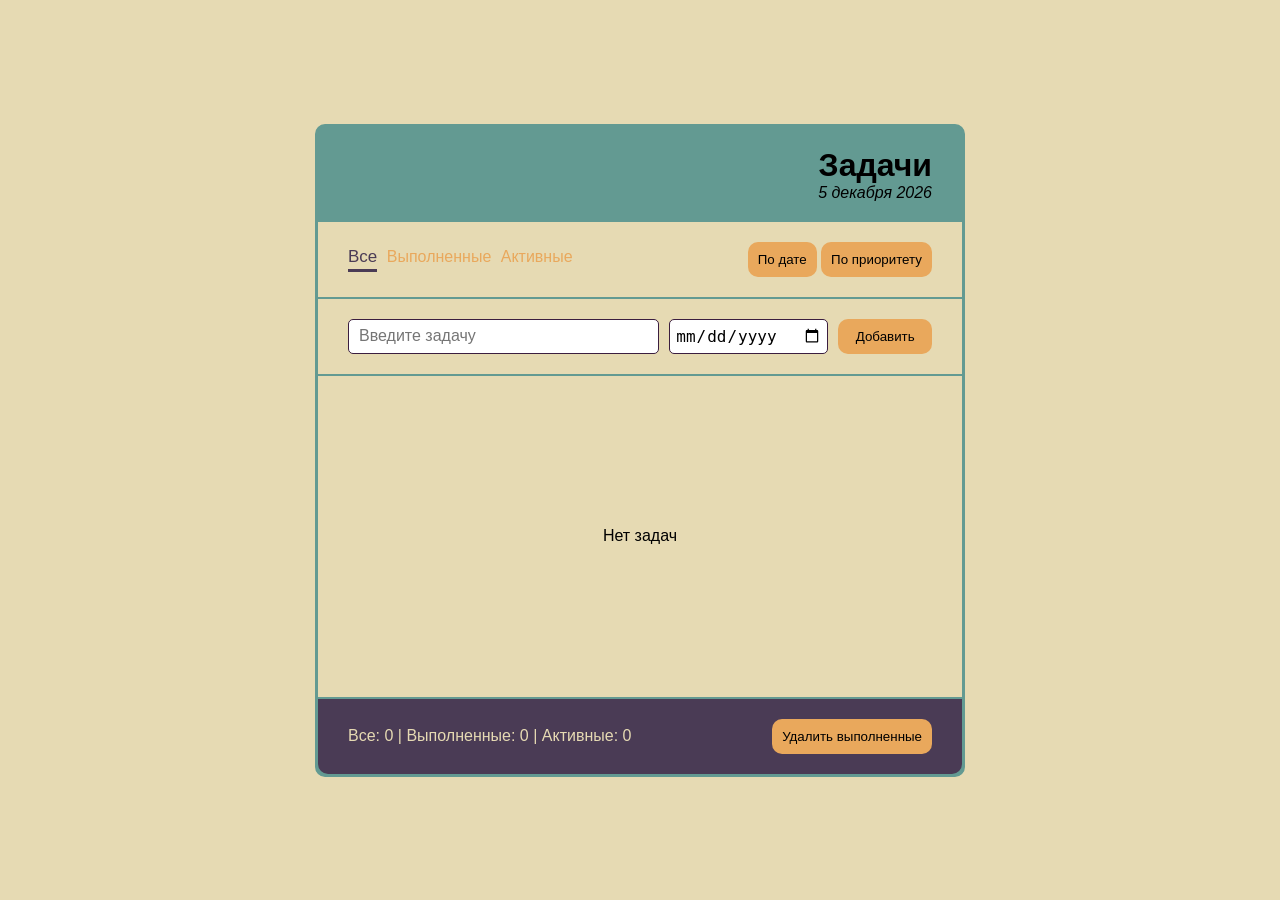
<file: index.html>
<!doctype html>
<html lang="ru">
  <head>
    <meta charset="UTF-8" />
    <meta name="viewport" content="width=device-width, initial-scale=1.0" />
    <title>Задачи</title>
    <link rel="stylesheet" href="style.css" />
  </head>
  <body>
    <div class="app">
      <header>
        <h1>Задачи</h1>
        <p></p>
      </header>
      <main>
        <div class="filters-container" id="filters-container">
          <div>
            <button class="filter-btn active" data-filter="all">Все</button>
            <button class="filter-btn" data-filter="done">Выполненные</button>
            <button class="filter-btn" data-filter="undone">Активные</button>
          </div>
          <div>
            <button class="sort" id="by-date">По дате</button>
            <button class="sort" id="by-priority">По приоритету</button>
          </div>
        </div>
        <div class="tasks-container">
          <div class="task-input">
            <input
              class="task-text"
              id="task-text"
              type="text"
              placeholder="Введите задачу"
            />
            <input class="task-date" id="task-date" type="date" />
            <button class="add-task" id="add-task">Добавить</button>
          </div>
          <ul class="tasks-list hidden" id="tasks-list"></ul>
          <p class="empty-state hidden" id="empty-state"></p>
        </div>
      </main>
      <footer>
        <p>
          Все: <span class="counter-all"></span> | Выполненные:
          <span class="counter-completed"></span> | Активные:
          <span class="counter-active"></span>
        </p>
        <button class="clear-done" id="clear-done">Удалить выполненные</button>
      </footer>
    </div>
    <script src="script.js"></script>
  </body>
</html>
</file>
<file: style.css>
* {
  margin: 0;
  padding: 0;
  box-sizing: border-box;
}

:root {
  --primary: #639a92;
  --secondary: #4a3b55;
  --background: #e6dab3;
  --buttons: #e9a85c;
  --additional: #3b1e3f;
}

body {
  background-color: var(--background);
  font-family: Arial, Helvetica, sans-serif;
  display: flex;
  align-items: center;
  justify-content: center;
  height: 100vh;
}

.app {
  background-color: var(--primary);
  width: 100%;
  max-width: 650px;
  border-radius: 10px;
  overflow: hidden;
  border: 3px solid var(--primary);
}

header {
  text-align: right;
  padding: 20px 30px;
  background-color: var(--primary);
}

header p {
  font-style: italic;
}

.filters-container {
  background-color: var(--background);
  display: flex;
  justify-content: space-between;
  align-items: center;
  padding: 20px 30px;
  border-bottom: 2px solid var(--primary);
}

.filter-btn {
  color: var(--buttons);
  font-size: medium;
  background-color: transparent;
  border: none;
  margin-right: 5px;
  cursor: pointer;
  transition: all 0.15s ease;
}

.filter-btn:hover {
  text-shadow: 0 0 12px rgba(0, 0, 0, 0.3);
}

.filter-btn.active {
  color: var(--secondary);
  font-size: 17px;
  padding-bottom: 2px;
  border-bottom: 3px solid var(--secondary);
}

.sort,
.clear-done,
.add-task,
.todo-delete {
  background-color: var(--buttons);
  border: none;
  border-radius: 10px;
  padding: 10px;
  cursor: pointer;
  transition: all 0.15s ease;
}

.sort:hover,
.todo-delete:hover,
.add-task:hover {
  box-shadow: 0 0 8px 0 rgba(0, 0, 0, 0.3);
}

.clear-done:hover {
  box-shadow: 0 0 8px 0 var(--buttons);
}

.sort:active,
.clear-done:active,
.add-task:active,
.todo-delete:active {
  opacity: 0.8;
}

.tasks-container {
  background-color: var(--background);
  border-bottom: 2px solid var(--primary);
  display: flex;
  flex-direction: column;
  min-height: 400px;
}

.task-input {
  display: flex;
  justify-content: space-between;
  gap: 10px;
  padding: 20px 30px;
  border-bottom: 2px solid var(--primary);
}

.task-text,
.task-date {
  font-size: 16px;
  padding: 5px;
}

.task-text {
  padding-left: 10px;
  flex: 4;
  border-radius: 5px;
  border: 1px solid var(--additional);
}

.task-date {
  flex: 2;
  border-radius: 5px;
  border: 1px solid var(--additional);
}

.add-task {
  flex: 1;
}

.task-text:focus,
.task-date:focus {
  outline: 2px solid var(--primary);
  outline-offset: 2px;
}

.task-text:hover,
.task-date:hover {
  box-shadow: 0 0 8px 0 rgba(0, 0, 0, 0.3);
}

.tasks-list {
  font-size: 18px;
  padding: 20px 30px;
  overflow-y: auto;
  height: 300px;
  list-style: none;
}

.tasks-list.hidden {
  display: none;
}

.empty-state {
  flex: 1;
  display: flex;
  text-align: center;
  align-items: center;
  justify-content: center;
  padding: 20px 30px;
  height: 300px;
}

.empty-state.hidden {
  display: none;
}

footer {
  background-color: var(--secondary);
  display: flex;
  align-items: center;
  justify-content: space-between;
  padding: 20px 30px;
  border-radius: 0 0 10px 10px;
}

footer p {
  color: var(--background);
}

.todo-item {
  display: flex;
  align-items: center;
  background-color: white;
  border: 1px solid var(--secondary);
  border-radius: 5px;
  padding: 5px 15px;
  margin-bottom: 8px;
  gap: 15px;
}

.todo-item:hover {
  box-shadow: 0 0 5px rgba(0, 0, 0, 0.3);
}

.todo-name {
  flex: 2;
}

.todo-name.completed {
  text-decoration: line-through;
}

.todo-date {
  flex: 1;
}

.priority-low {
  border-bottom: 4px solid green;
}

.priority-medium {
  border-bottom: 4px solid gold;
}

.priority-high {
  border-bottom: 4px solid red;
}
</file>
